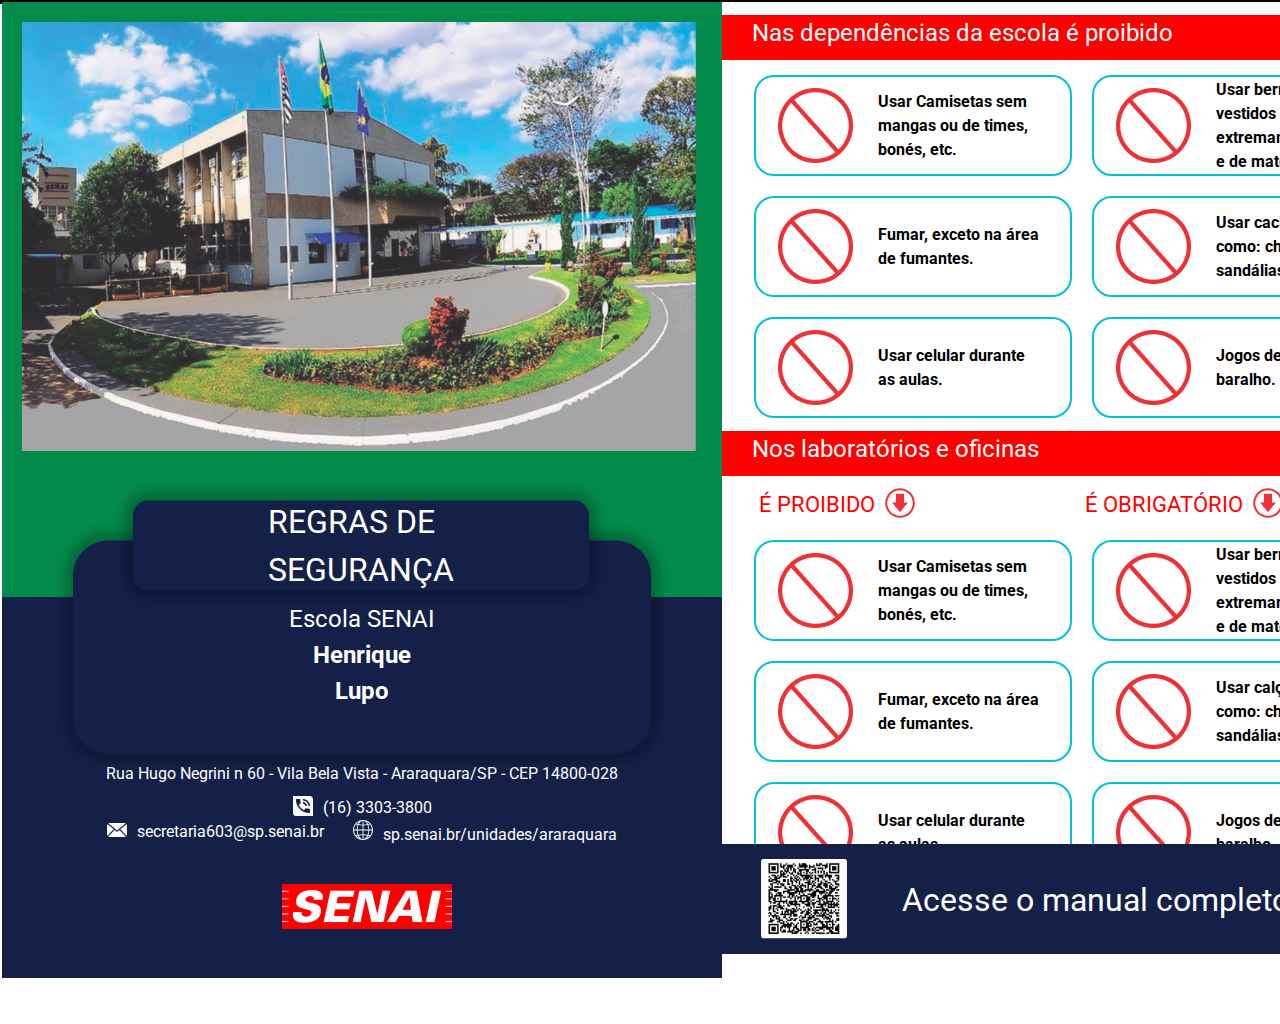
<file: aula 01/mod05/index.html>
<!DOCTYPE html>
<html lang="pt-br">

<head>
    <meta charset="UTF-8">
    <meta name="viewport" content="width=device-width, initial-scale=1.0">
    <title>Layout</title>

    <link rel="stylesheet" href="/aula 01/mod05/src/style/vars.css">
    <link rel="stylesheet" href="/aula 01/mod05/src/style/global.css">
    <link rel="stylesheet" href="/aula 01/mod05/src/style/ladoa.css">
    <link rel="stylesheet" href="/aula 01/mod05/src/style/ladob.css">
    <link rel="stylesheet" href="/aula 01/mod05/src/style/reset.css">
    
</head>

<body>
    <header>
        <div class="header_container_global">
            <div class="esquerda">

                <div class="header_container_img">
                    <img src="/aula 01/mod05/src/imagens/frente-senai-603 1.png" alt="senai">
                </div>

                <div class="header_container_senai">
                    <div class="container-text">
                    <h4 class="text01">Rua Hugo Negrini n 60 - Vila Bela Vista - Araraquara/SP - CEP 14800-028</h4>

                    <h4 class="text02">
                        <img src="/aula 01/mod05/src/icones/telefone 1.svg" alt="">
                        (16) 3303-3800
                    </h4>


                    <div class="text03">
                        <h4><img src="/aula 01/mod05/src/icones/e-mail 1.svg" alt="">secretaria603@sp.senai.br</h4>
                        <h4><img src="/aula 01/mod05/src/icones/global-internet 1.svg"
                                alt="">sp.senai.br/unidades/araraquara</h4>
                    </div>

                    <div class="text04">
                        <h4><img src="/aula 01/mod05/src/icones/facebook 1.svg" alt="">Senai Araraquara</h4>
                        <h4><img src="/aula 01/mod05/src/icones/instagram-logo 1.svg" alt="">senaihenriquelupo</h4>
                    </div>
                </div>


                <div class="container-01">
                    <div class="base">
                        <h2>Escola SENAI <b>
                                <p>
                                    Henrique
                                <p>Lupo</p>
                                </p>
                            </b> </h2>
                        <div class="sobreposta">
                            <h1>REGRAS DE <p>SEGURANÇA</p>
                            </h1>
                        </div>
                    </div>
                </div>





            </div>
        </div>
        <div class="direita">

            <section class="section_regras">
                <h2 class="section_container_vermelho"><span>Nas dependências da escola é proibido</span></h2>
                <div class="grid-container">
                <div class="item">
                    <span class="preset-text">
                        Usar Camisetas sem
                        <p> mangas ou de times,</p>
                        <p> bonés, etc.</p>

                    </span>
                    <img src="/aula 01/mod05/src/imagens/proibido 3.png" alt="">
                </div>

                <div class="item">
                    <span class="preset-text">
                        <p>Usar bermudas, sais,</p>
                        <p>vestidos e calças</p>
                        <p>extremamente justos</p>
                        <p>e de material sintético.</p>
                    </span>
                    <img src="/aula 01/mod05/src/imagens/proibido 3.png" alt="">
                </div>

                <div class="item">
                    <span class="preset-text">
                        <p>Fumar, exceto na área</p>
                        <p>de fumantes.</p>
                    </span>
                    <img src="/aula 01/mod05/src/imagens/proibido 3.png" alt="">
                </div>

                <div class="item">
                    <span class="preset-text">
                        <p>Usar caclçados abertos</p>
                        <p>como: chinelos,</p>
                        <p>sandálias ou similares.</p>
                    </span>
                    <img src="/aula 01/mod05/src/imagens/proibido 3.png" alt="">
                </div>

                <div class="item">
                    <span class="preset-text">
                        <p>Usar celular durante</p>
                        <p>as aulas.</p>
                    </span>
                    <img src="/aula 01/mod05/src/imagens/proibido 3.png" alt="">
                </div>

                <div class="item">
                    <span class="preset-text">
                        <p>Jogos de azar ou</p>
                        <p>baralho.</p>
                    </span>
                    <img src="/aula 01/mod05/src/imagens/proibido 3.png" alt="">
                </div>
                
            </div>
        </section>
        <section>
            <h2 class="section_container_vermelho"><span>Nos laboratórios e oficinas</span></h2>
            <div style="display: flex;">

                <h2 class="proibido">
                    É PROIBIDO </h2>
                <span class="proibido-img">
                    <img src="/aula 01/mod05/src/imagens/seta-para-baixo 1.png" alt="">
                </span>


                <h2 class="obrigatorio">
                    É OBRIGATÓRIO </h2><span class="obrigatorio-img"><img
                        src="/aula 01/mod05/src/imagens/seta-para-baixo 1.png" alt=""></span>
            </div>


            <div class="grid-container">
                <div class="item">
                    <span class="preset-text">
                        Usar Camisetas sem
                        <p> mangas ou de times,</p>
                        <p> bonés, etc.</p>

                    </span>
                    <img src="/aula 01/mod05/src/imagens/proibido 3.png" alt="">
                </div>

                <div class="item">
                    <span class="preset-text">
                        <p>Usar bermudas, sais,</p>
                        <p>vestidos e calças</p>
                        <p>extremamente justos</p>
                        <p>e de material sintético.</p>
                    </span>
                    <img src="/aula 01/mod05/src/imagens/proibido 3.png" alt="">
                </div>

                <div class="item">
                    <span class="preset-text">
                        <p>Fumar, exceto na área</p>
                        <p>de fumantes.</p>
                    </span>
                    <img src="/aula 01/mod05/src/imagens/proibido 3.png" alt="">
                </div>

                <div class="item">
                    <span class="preset-text">
                        <p>Usar calçados abertos</p>
                        <p>como: chinelos,</p>
                        <p>sandálias ou similares.</p>
                    </span>
                    <img src="/aula 01/mod05/src/imagens/proibido 3.png" alt="">
                </div>

                <div class="item">
                    <span class="preset-text">
                        <p>Usar celular durante</p>
                        <p>as aulas.</p>
                    </span>
                    <img src="/aula 01/mod05/src/imagens/proibido 3.png" alt="">
                </div>

                <div class="item">
                    <span class="preset-text">
                        <p>Jogos de azar ou</p>
                        <p>baralho.</p>
                    </span>
                    <img src="/aula 01/mod05/src/imagens/proibido 3.png" alt="">
                </div>

            </div>
            

        </div>
    </div>
</section>
</header>
    <footer>
        <!-- Conteúdo do footer -->
        <img src="/aula 01/mod05/src/imagens/logo-senai 1.png" alt="" class="logo_senai">
        <img src="/aula 01/mod05/src/imagens/qr-code-senai-manual 1.png" alt="" class="qrcode">
        
        <h1 class="text_footer">Acesse o manual completo</h1>
    </footer>
</body>

</html>
</file>
<file: aula 01/mod05/src/style/vars.css>
/* vars.css */

:root {
    --cor-fundo-esquerda: #038B4B;
    --cor-texto-padrao: #ffffff;
    --cor-fundo-senai: #152049;
    --cor-fundo-direita: #ffffff;
    --cor-fundo-rodape: #152049;
    --cor-texto-rodape: #ffffff;
    /* LADO B */


    --cor-container-vermelho: #FF0000;
    --cor-border: #00C1DB;
    
}
</file>
<file: aula 01/mod05/src/style/global.css>
/* global.css */

@import url('https://fonts.googleapis.com/css2?family=Roboto:ital,wght@0,100;0,300;0,400;0,500;0,700;0,900;1,100;1,300;1,400;1,500;1,700;1,900&display=swap');


.body{
    font-size: 62.5%;
}


body, html {
    width: 1440px;
    height: 1024px;
    margin: 0 auto; /* Para alinhar horizontalmente */
    padding: 0;
    font-family: 'Roboto', sans-serif;;
    color: white;
    /* background: linear-gradient(to left, var(--cor-fundo-esquerda), var(--cor-fundo-senai), var(--cor-fundo-direita)); */

}

.header_container_global {
    width: 100%;
    margin: 0 auto;
    display: flex;
    border: 2px solid #000;
    justify-content: center;
    position: relative; /* Adicionando posição relativa para permitir o posicionamento absoluto dos elementos filhos */
}


.esquerda, .direita {
    width: 50%;
    box-sizing: border-box;

}

.esquerda {
    background-color: var(--cor-fundo-esquerda);
    
}

.direita {
    background-color: var(--cor-fundo-direita);
}

footer {
    width: 1440px;
    height: 110px;
    background-color: var(--cor-fundo-rodape);
    color: var(--cor-texto-rodape);
    position: absolute;
    margin-left: 2px;
    bottom: -6%;
}

.logo_senai{
    margin-left: 280px;
    margin-bottom: 10px;
}

.qrcode{
    margin-top: 15px;
    margin-left: 305px;
}

.text_footer{
    width: auto;
    color: var(--cor-texto-rodape);
    margin-top: -70px;
    margin-left: 900px;
}
</file>
<file: aula 01/mod05/src/style/ladoa.css>
.esquerda {
  width: 50%;
  height: 100vh;
  box-sizing: border-box;

  background-color: var(--cor-fundo-esquerda);
  position: absolute; /* Alterando para position absolute */
  top: 0; /* Alinhando no topo */
  bottom: 0; /* Esticando até o final */
  left: 0; /* Alinhando à esquerda */
}

.header_container_img {
  width: 720px;
  height: 593px;
  background-color: var(--cor-fundo-esquerda);
  position: absolute; /* Mantendo position absolute */
  top: 0; /* Colando o topo no elemento pai (esquerda) */
  left: 0; /* Colando a esquerda no elemento pai (esquerda) */
}

.header_container_img img {
  margin: 20px;
  object-fit: cover; /* Para ajustar a imagem para cobrir todo o container */
}

.header_container_senai{
  width: 720px;
  height: 381px;
  position: absolute;
  top: 595px;
  left: 0%;
  background-color: var(--cor-fundo-senai);
  justify-content: center;
  align-items: center;
}

.sec02{
  position: relative;
}
.container-01 {
  display: flex;
  flex-direction: column;
  justify-content: center;
  align-items: center;
  z-index: 2;
  margin-top: 600px;
}

.container-text{

  justify-content: center;
  align-items: center;
  margin-left: 90px;
  margin-top: 165px;
  width: 540px;
  height: 157px;
}

.base {
  position: absolute;
  width: 578px;
  height: 213px;
  background-color: var(--cor-fundo-senai);
  margin-bottom: 20px;
  border-radius: 35px;
  top: 50px;
  left: 50%;
  transform: translate(-50%, -50%);
  box-shadow: 0px 0px 12px 8px rgba(0, 0, 0, 0.25);

}

.base h2{
  text-align:center;
  margin-top: 60px;
}

.sobreposta h1{
  font-size: 32px;
  
}

h1, h2, h3, h4, h5{
  font-weight: 400    ;
}

.sobreposta {
  position: absolute;
  top: -90px;
  left: 60px;
  width: 456px;
  height: 90px;
  border-radius: 15px;
  background-color: var(--cor-fundo-senai);
  color: #fff;
  display: flex;
  align-items: center;
  justify-content: center;
  margin-top: 50px;
  box-shadow: 0px 0px 12px 8px rgba(0, 0, 0, 0.25);
}




.text02{
  display: flex;
  margin-top: 10px;
  justify-content: center;
  align-items:start;
}

.text03, .text01{
  display: flex;
  justify-content: space-around;
}

.text04{
  display: flex;
  justify-content: space-around;
}

h4 img{
  padding-right: 10px;
  justify-content: center;
  align-items: center;
}


/* .base {
  background-color: blue;
  text-align: center;
  color: white;
  padding: 20px;
}

.sobreposta {
  background-color: green;
  padding: 20px;
  position: absolute;
} */
</file>
<file: aula 01/mod05/src/style/ladob.css>
.direita {
    width: 50%;
    height: 100vh;
    box-sizing: border-box;

    background-color: var(--cor-fundo-direita);
    position: absolute; /* Alterando para position absolute */
    top: 0; /* Alinhando no topo */
    bottom: 0; /* Esticando até o final */
    right: 0; /* Alinhando à direita */
}

.grid-container {
    margin-top: 15px;
    display: grid;
    justify-content: center;
    grid-template-columns: repeat(2, 318px); /* 3 colunas com largura igual */
    grid-template-rows: repeat(3, 101px); /* 2 linhas com altura de 100px */
    gap: 20px; /* Espaçamento entre as células */
  }
  
  .item {
    display: flex;
    flex-direction: row-reverse;
    align-items: center; /* Alinha os itens verticalmente no centro */
    justify-content: space-around; /* Distribui o espaço ao redor dos itens */
    background-color: #ddd;
    padding: 12px 22px; /* Atualizado para um único valor para abreviação */
    border: 2px solid var(--cor-border);
    border-radius: 20px;
    background-color: transparent;
}

.item img{
    max-width: 100%; /* Garante que a imagem não ultrapasse o contêiner */
    height: auto; /* Mantém a proporção da imagem */
    padding-right: 25px;
}

.preset-text {
    display: flex;
    flex-direction: column;
    justify-content: flex-end;
    width: 200px;
    margin-left: auto;
    font-size: 16px;
    text-align: justify; /* Adiciona justificação ao texto */
    font-weight: bold;
    color: black;
}

.proibido{
    margin-top: 12px;
    margin-left: 37px;
    color: var(--cor-container-vermelho);
    font-size: 22px;
}


.obrigatorio{
    margin-top: 12px;
    margin-left: 170px;
    color: var(--cor-container-vermelho);
    font-size: 22px;
}


.proibido-img img,
.obrigatorio-img img {
    margin-left: 10px;
    margin-top: 12px; /* ou qualquer valor desejado */
}

.section_container_vermelho{
    margin-top: 13px;
    width: 691px;
    height: 45px;
    background-color: var(--cor-container-vermelho);
    border-radius: 0px 30px 30px 0px;

}

.section_container_vermelho span{
    margin-left: 30px;
}
</file>
